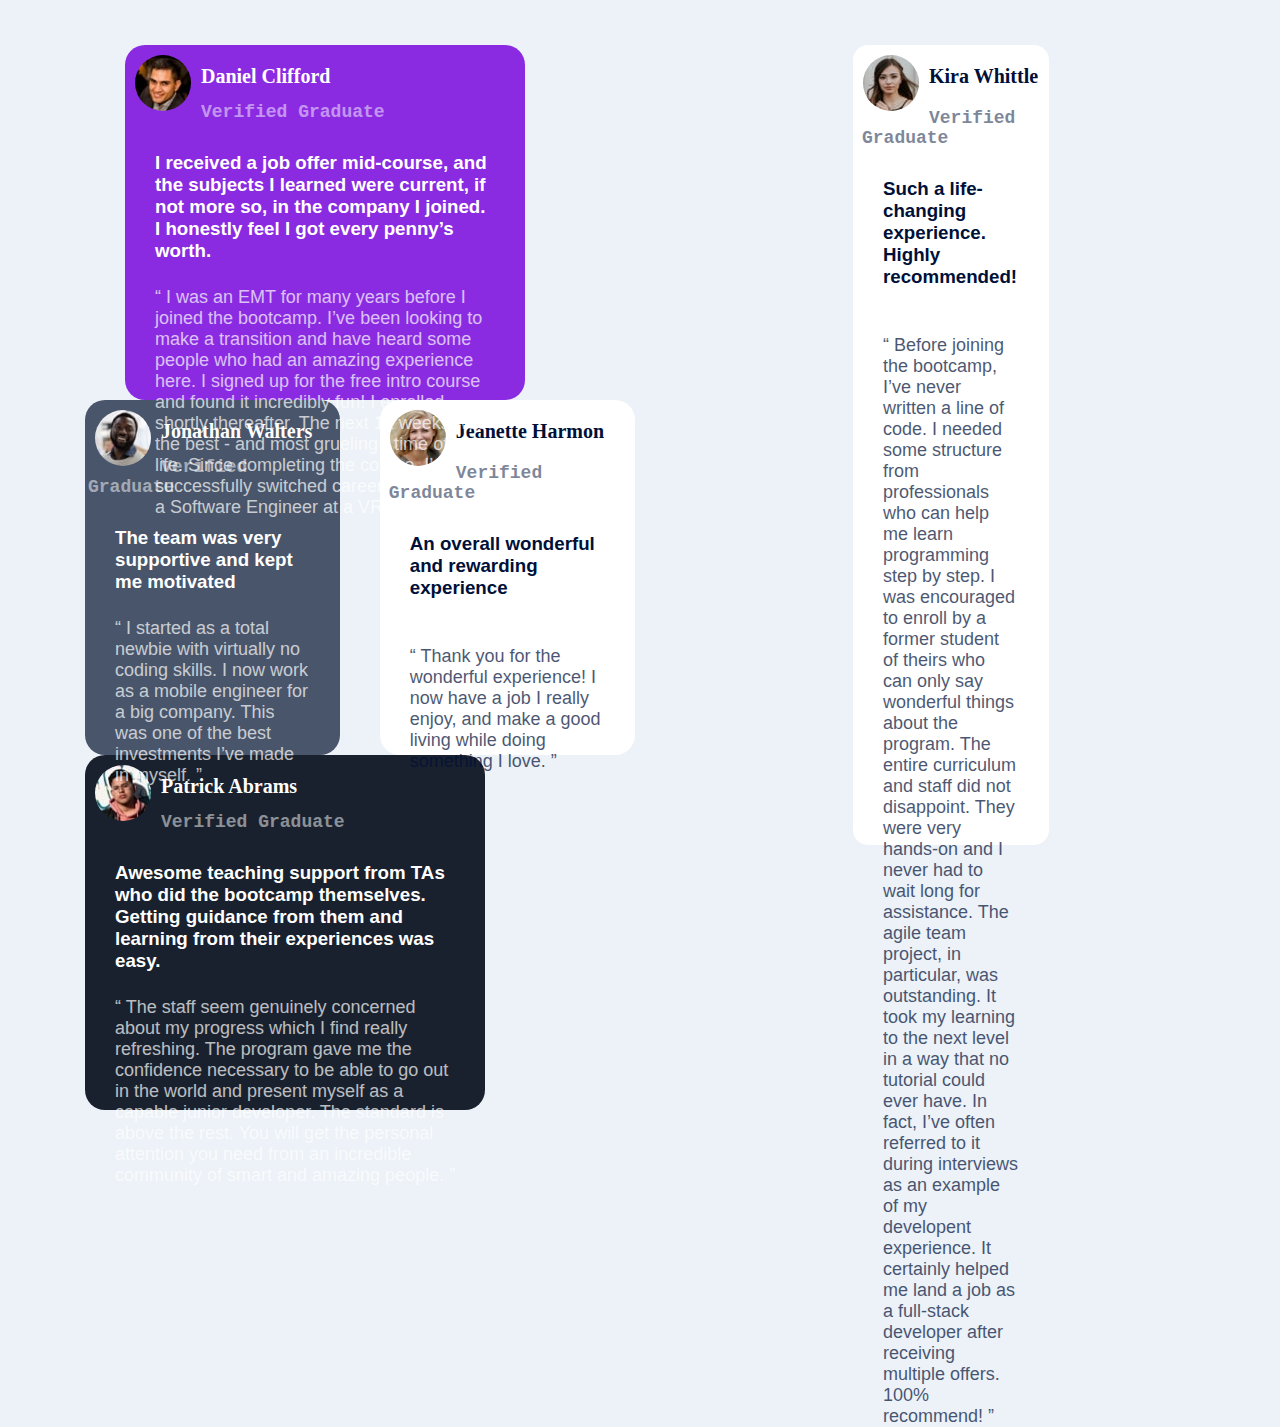
<file: Taller/index.html>
<!DOCTYPE html>
<html lang="es">

<head>
    <meta charset="UTF-8">
    <meta name="viewport" content="width=device-width, initial-scale=1.0">
    <title>Taller</title>
    <link rel="Stylesheet" href="taller.css">
</head>

<body>
    <div class="container-global">
        <div class="container-4">
            <div class="item1">
                <img src="Resources/images/image-daniel.jpg" />
                <h1> Daniel Clifford</h1>
                <br><br><br>
                <h2> Verified Graduate</h2>
                <h3> I received a job offer mid-course, and the subjects I learned were current, if not more so,
                    in the company I joined. I honestly feel I got every penny’s worth. </h3>
                <p>
                    “ I was an EMT for many years before I joined the bootcamp. I’ve been looking to make a
                    transition and have heard some people who had an amazing experience here. I signed up
                    for the free intro course and found it incredibly fun! I enrolled shortly thereafter.
                    The next 12 weeks was the best - and most grueling - time of my life. Since completing
                    the course, I’ve successfully switched careers, working as a Software Engineer at a VR startup. ”
                </p>

            </div>
            <div class="item2">
                <img src="Resources/images/image-jonathan.jpg" />
                <h1> Jonathan Walters</h1>
                <br><br><br>
                <h2> Verified Graduate</h2>
                <h3> The team was very supportive and kept me motivated </h3>
                <p>
                    “ I started as a total newbie with virtually no coding skills. I now work as a mobile engineer
                    for a big company. This was one of the best investments I’ve made in myself. ”
                </p>

            </div>

            <div class="item3">
                <img src="Resources/images/image-jeanette.jpg" />
                <h1 class="head3"> Jeanette Harmon</h1>
                <br><br><br>
                <h2 class="head3-1"> Verified Graduate</h2>
                <h3 class="head3-2"> An overall wonderful and rewarding experience </h3>
                <p class="head3-3">
                    “ Thank you for the wonderful experience! I now have a job I really enjoy, and make a good living
                    while doing something I love. ”
                </p>
            </div>

            <div class="item4">
                <img src="Resources/images/image-patrick.jpg" />
                <h1> Patrick Abrams</h1>
                <br><br><br>
                <h2> Verified Graduate</h2>
                <h3> Awesome teaching support from TAs who did the bootcamp themselves. Getting guidance from them and
                    learning from their experiences was easy.</h3>
                <p>
                    “ The staff seem genuinely concerned about my progress which I find really refreshing. The program
                    gave me the confidence necessary to be able to go out in the world and present myself as a capable
                    junior developer. The standard is above the rest. You will get the personal attention you need from
                    an incredible community of smart and amazing people. ”
                </p>
            </div>

        </div>



        <div class="container1">
            <div class="item5"> <img src="Resources/images/image-kira.jpg" />
                <h1 class="head3"> Kira Whittle</h1>
                <br><br><br>
                <h2 class="head3-1"> Verified Graduate</h2>
                <h3 class="head3-2"> Such a life-changing experience. Highly recommended!</h3>
                <p class="head3-3">
                    “ Before joining the bootcamp, I’ve never written a line of code. I needed some structure from
                    professionals who can help me learn programming step by step. I was encouraged to enroll by a former
                    student of theirs who can only say wonderful things about the program. The entire curriculum and
                    staff
                    did not disappoint. They were very hands-on and I never had to wait long for assistance. The agile
                    team
                    project, in particular, was outstanding. It took my learning to the next level in a way that no
                    tutorial
                    could ever have. In fact, I’ve often referred to it during interviews as an example of my developent
                    experience. It certainly helped me land a job as a full-stack developer after receiving multiple
                    offers.
                    100% recommend! ”
                </p>
            </div>
        </div>
    </div>

</body>

</html>
</file>
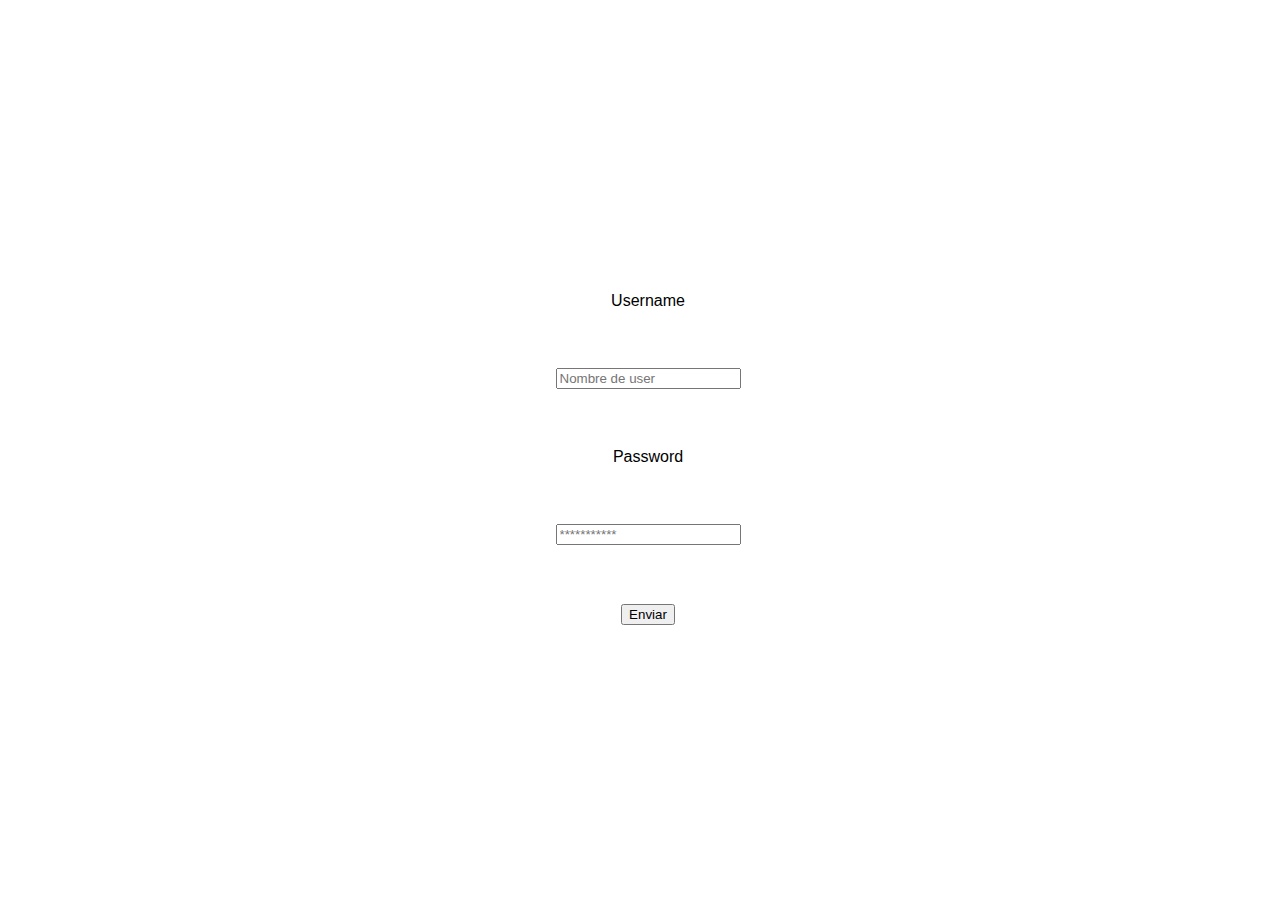
<file: login.html>
<!DOCTYPE html>
<html lang="en">
<head>
    <meta charset="UTF-8">
    <meta name="viewport" content="width=device-width, initial-scale=1.0">
    <title>Document</title>
    <link rel="Stylesheet" href="css/login.css">
</head>
<body>
    <div class="container">
        <form action="">
            <label for="username"> Username</label>
            <input
            type="text"
            id="username"
            name="username"
            placeholder="Nombre de user"
            required
            />

            <label for="password"> Password</label>
            <input
            type="password"
            id="password"
            name="password"
            placeholder="***********"
            />
            <input type="submit" value="Enviar" />
        </form>

    </div>
</body>
</html>
</file>
<file: Taller/taller.css>
body {
    height: 100vh;
    width: 100%;
    margin: 0;
    background-color: #ecf2f8;
}

.container-global {
    width: 100%;
    height: 100vh;
    display: flex;
    justify-content: center;
    align-items: center;
    justify-content: space-around;

}

.container-4 {
    width: 65%;
    height: 90vh;
    margin: 5px;
    display: flex;
    flex-flow: row wrap;
    padding-left: 80px;

}

.container1 {
    width: 35%;
    height: 90vh;
    display: flex;
    padding: 35px;
    margin: 0px;
    border-radius: 15px;
    color: #48556a;
}

.item1 {
    background-color: blueviolet;
    border-radius: 20px;
    margin: 0px 40px;
    width: 55%;
    height: 355px;

}

.item2 {
    background-color: #48556a;
    border-radius: 20px;
    margin: 0;
    width: 35%;
    height: 355px;


}

.item3 {
    background-color: #ffffff;
    border-radius: 20px;
    margin: 0;
    width: 35%;
    height: 355px;
    margin: 0px 40px;

}

.item4 {
    background-color: #19212e;
    border-radius: 20px;
    margin: 0;
    width: 55%;
    height: 355px;


}

.item5 {
    background-color: #ffffff;
    width: 50%;
    height: 800px;
    margin: 0px;
    border-radius: 15px;
    color: #48556a;
}

.head3 {
    color: rgb(0, 16, 56);
    font-family: 'Segoe UI';
    font-size: 20px;
    float: left;
    margin: 20px 0px 10px;
}

.head3-1 {
    font-family: 'Courier New', Courier, monospace;
    opacity: 50%;
    margin: 9px;
    font-size: 18px;
    color: rgb(0, 16, 56);

}

.head3-2 {


    margin: 30px 30px 0px;
    color: rgb(0, 16, 56);
    font-family: 'Gill Sans', 'Gill Sans MT', Calibri, 'Trebuchet MS', sans-serif;
}

.head3-3 {
    opacity: 70%;
    margin: 25px 30px 0px;
    color: rgb(0, 16, 56);
    font-family: 'Gill Sans', 'Gill Sans MT', Calibri, 'Trebuchet MS', sans-serif;
    font-size: 18px;
    padding-top: 22px;
}



img {
    border-radius: 100%;
    margin: 10px 10px 0px;
    float: left;
}

h1 {
    font-family: 'Segoe UI';
    font-size: 20px;
    float: left;
    margin: 20px 0px 10px;
    color: rgb(255, 255, 255);
}

h2 {
    font-family: 'Courier New', Courier, monospace;
    opacity: 50%;
    margin: 3px;
    font-size: 18px;
    color: rgb(255, 255, 255);
}

h3 {
    margin: 30px 30px 0px;
    color: white;
    font-family: 'Gill Sans', 'Gill Sans MT', Calibri, 'Trebuchet MS', sans-serif;
}

p {
    opacity: 70%;
    margin: 25px 30px 0px;
    color: white;
    font-family: 'Gill Sans', 'Gill Sans MT', Calibri, 'Trebuchet MS', sans-serif;
    font-size: 18px;
}
</file>
<file: css/login.css>
body {
  height: 100vh;
  width: 100%;
  font-family: "Segoe UI", Tahoma, Geneva, Verdana, sans-serif;
}
div.container {
  height: 100vh;
  width: 100%;
  border: 1px;
  display: flex;
  justify-content: center;
  align-items: center;
}

form {
  border: 1px;
  display: flex;
  flex-direction: column;
  height: 50%;
  justify-content: space-evenly;
  align-items: center;
}
</file>
